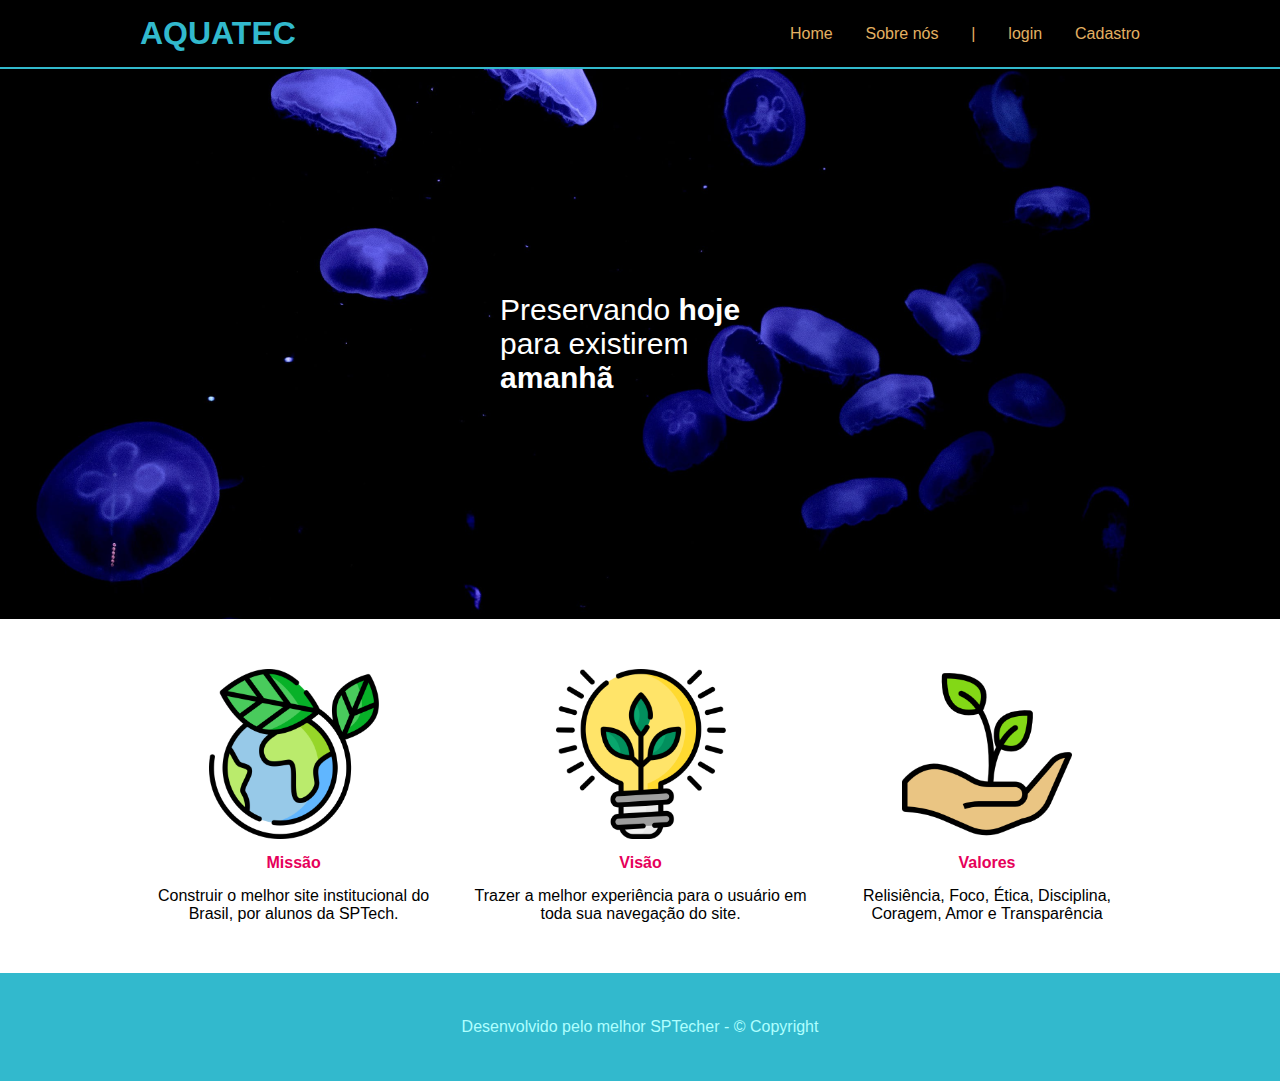
<file: Site-Institucional/index.html>
<!DOCTYPE html>
<html lang="pt-br">

<head>
    <meta charset="UTF-8">
    <meta http-equiv="X-UA-Compatible" content="IE=edge">
    <meta name="viewport" content="width=device-width, initial-scale=1.0">
    <link rel="stylesheet" href="style.css">
    <title>Site institucional</title>
</head>

<body>
    <!-- header -->
    <div class="header">
        <div class="container">
            <h1><a href="index.html">AQUATEC</a></h1>
            <div class="navbar">
                <ul>
                    <li><a href="index.html">Home</a></li>
                    <li>Sobre nós</li>
                    <li>|</li>
                    <li><a href="login.html">login</a></li>
                    <li><a href="cadastro.html">Cadastro</a></li>
                </ul>
            </div>
        </div>
    </div>

    <!-- banner -->
    <div class="banner">
        <div class="container">
            <p>Preservando <b>hoje</b> para existirem <b>amanhã</b></p>
        </div>
    </div>

    <div class="social">
        <div class="container">
            <div class="caixas">
                <div class="caixa">
                    <img src="assets/img/planet-earth_color.png" alt="Imagem sobre nossa missão">
                    <h4>Missão</h4>
                    <p>Construir o melhor site institucional do Brasil, por alunos da SPTech.</p>
                </div>
                <div class="caixa">
                    <img src="assets/img/lightbulb_color.png" alt="Imagem sobre nossa visão">
                    <h4>Visão</h4>
                    <p>Trazer a melhor experiência para o usuário em toda sua navegação do site.</p>
                </div>
                <div class="caixa">
                    <img src="assets/img/growth_color.png" alt="Imagem sobre nossa valores">
                    <h4>Valores</h4>
                    <p>Relisiência, Foco, Ética, Disciplina, Coragem, Amor e Transparência</p>
                </div>
            </div>
        </div>
    </div>
    
    <!-- footer -->
    <div class="footer">
        <div class="container">
            <p>Desenvolvido pelo melhor SPTecher - &copy; Copyright</p>
        </div>
    </div>
</body>

</html>
</file>
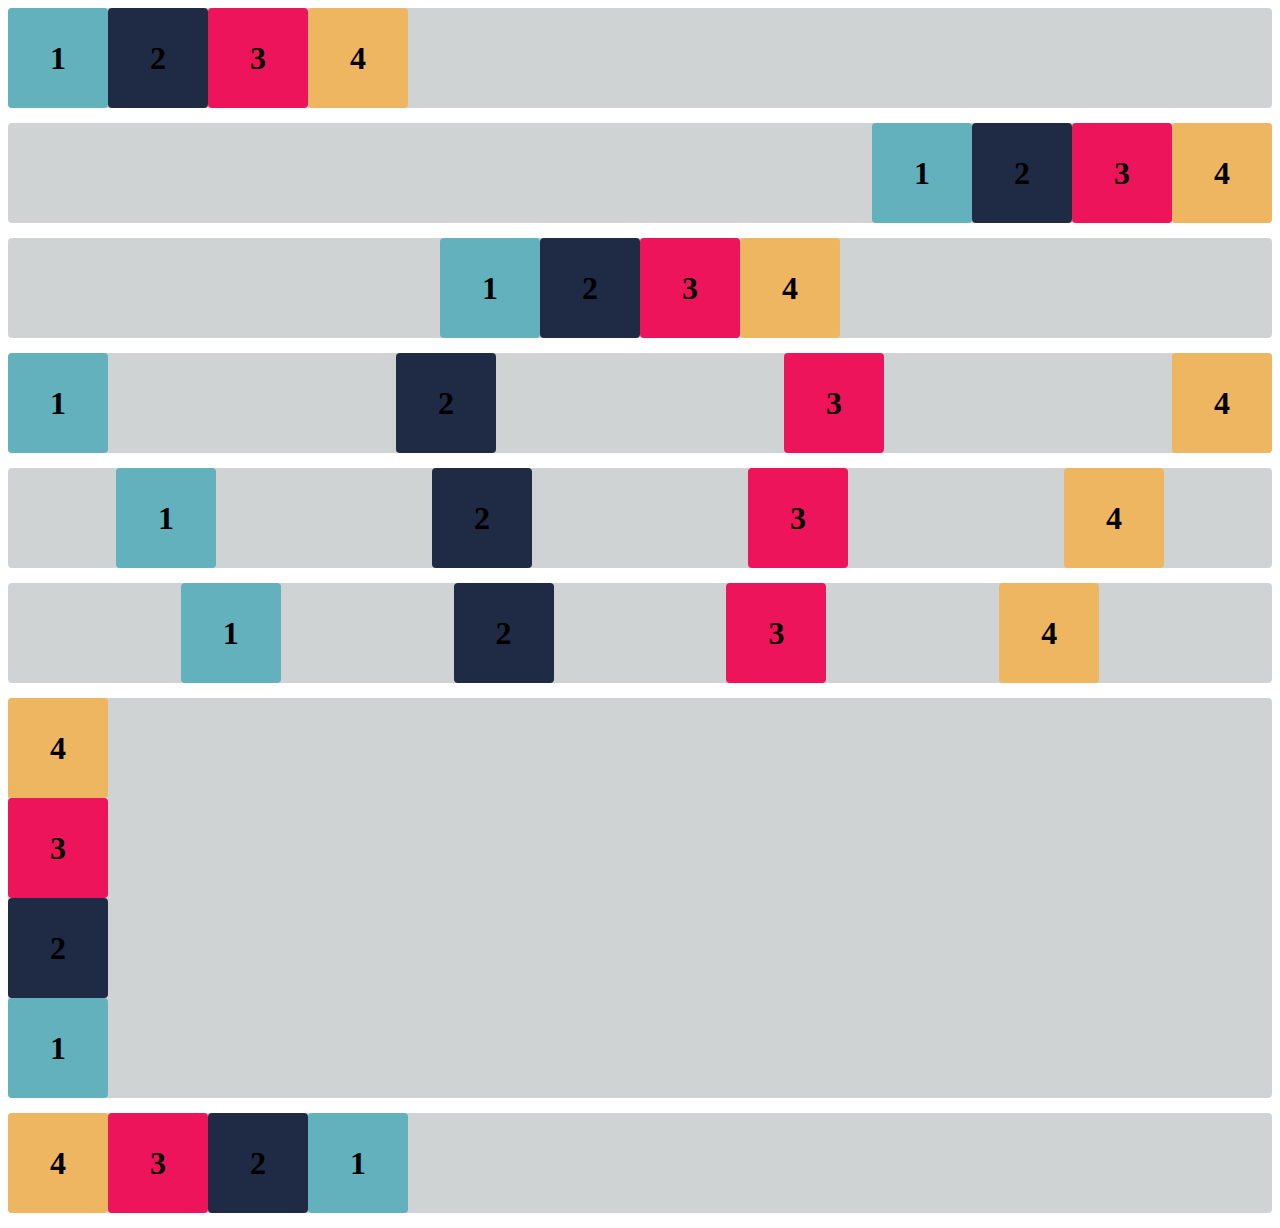
<file: ExercicioFlex-Box/Exercicios_flexbox/index.html>
<!DOCTYPE html>
<html lang="pt-BR">

<head>
    <meta charset="UTF-8">
    <meta http-equiv="X-UA-Compatible" content="IE=edge">
    <meta name="viewport" content="width=device-width, initial-scale=1.0">
    <title>Flex-box</title>
    <link rel="stylesheet" href="estilo.css">
</head>

<body>

    <div class="base container1">
        <div class="flex-item box1"><h1>1</h1></div>
        <div class="flex-item box2"><h1>2</h1></div>
        <div class="flex-item box3"><h1>3</h1></div>
        <div class="flex-item box4"><h1>4</h1></div>
    </div>
    <div class="base container2">
        <div class="flex-item box1"><h1>1</h1></div>
        <div class="flex-item box2"><h1>2</h1></div>
        <div class="flex-item box3"><h1>3</h1></div>
        <div class="flex-item box4"><h1>4</h1></div>
    </div>
    <div class="base container3">
        <div class="flex-item box1"><h1>1</h1></div>
        <div class="flex-item box2"><h1>2</h1></div>
        <div class="flex-item box3"><h1>3</h1></div>
        <div class="flex-item box4"><h1>4</h1></div>
    </div>
    <div class="base container4">
        <div class="flex-item box1"><h1>1</h1></div>
        <div class="flex-item box2"><h1>2</h1></div>
        <div class="flex-item box3"><h1>3</h1></div>
        <div class="flex-item box4"><h1>4</h1></div>
    </div>
    <div class="base container5">
        <div class="flex-item box1"><h1>1</h1></div>
        <div class="flex-item box2"><h1>2</h1></div>
        <div class="flex-item box3"><h1>3</h1></div>
        <div class="flex-item box4"><h1>4</h1></div>
    </div>
    <div class="base container6">
        <div class="flex-item box1"><h1>1</h1></div>
        <div class="flex-item box2"><h1>2</h1></div>
        <div class="flex-item box3"><h1>3</h1></div>
        <div class="flex-item box4"><h1>4</h1></div>
    </div>

    <div class="base container-exercicio-B">
        <div class="flex-item box1"><h1>1</h1></div>
        <div class="flex-item box2"><h1>2</h1></div>
        <div class="flex-item box3"><h1>3</h1></div>
        <div class="flex-item box4"><h1>4</h1></div>
    </div>
    <div class="base container-desafio">
        <div class="flex-item box1"><h1>1</h1></div>
        <div class="flex-item box2"><h1>2</h1></div>
        <div class="flex-item box3"><h1>3</h1></div>
        <div class="flex-item box4"><h1>4</h1></div>
    </div>


</body>

</html>
</file>
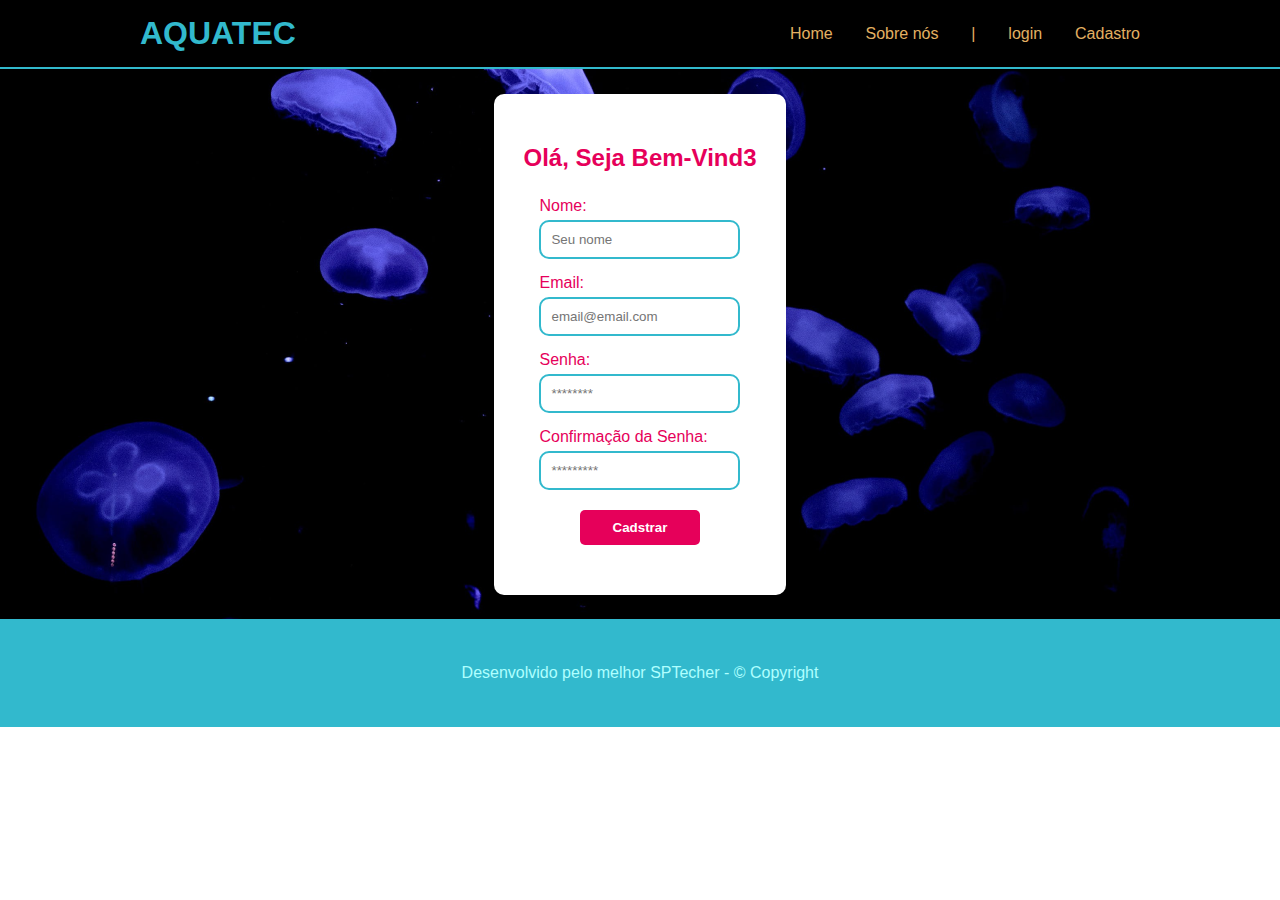
<file: Site-Institucional/cadastro.html>
<!DOCTYPE html>
<html lang="pt-br">

<head>
    <meta charset="UTF-8">
    <meta http-equiv="X-UA-Compatible" content="IE=edge">
    <meta name="viewport" content="width=device-width, initial-scale=1.0">
    <link rel="stylesheet" href="style.css">
    <link rel="stylesheet" href="login.css">
    <title>Cadastrar</title>
</head>

<body>
    <!-- header -->
    <div class="header">
        <div class="container">
            <h1><a href="index.html">AQUATEC</a></h1>
            <div class="navbar">
                <ul>
                    <li><a href="index.html">Home</a></li>
                    <li>Sobre nós</li>
                    <li>|</li>
                    <li><a href="login.html">login</a></li>
                    <li><a href="cadastro.html">Cadastro</a></li>
                </ul>
            </div>
        </div>
    </div>

    <!-- banner -->
    <div class="banner">
        <div class="container">
            <div class="cadastro">
                <div class="caixa-formulario">
                    <h2>Olá, Seja Bem-Vind3</h2>
                    <div class="campo">
                        <label for="in_nome">Nome:</label>
                        <input type="text" id="in_nome" placeholder="Seu nome">
                    </div>
                    <div class="campo">
                        <label for="email">Email:</label>
                        <input type="text" id="email" placeholder="email@email.com">
                    </div>
                    <div class="campo">
                        <label for="password">Senha:</label>
                        <input type="password" id="password" placeholder="********">
                    </div>
                    <div class="campo">
                        <label for="confirm_password">Confirmação da Senha:</label>
                        <input type="password" id="confirm_password" placeholder="*********">
                    </div>
                    <button>Cadstrar</button>
                </div>
            </div>
        </div>
    </div>

    <!-- footer -->
    <div class="footer">
        <div class="container">
            <p>Desenvolvido pelo melhor SPTecher - &copy; Copyright</p>
        </div>
    </div>

</body>

</html>
</file>
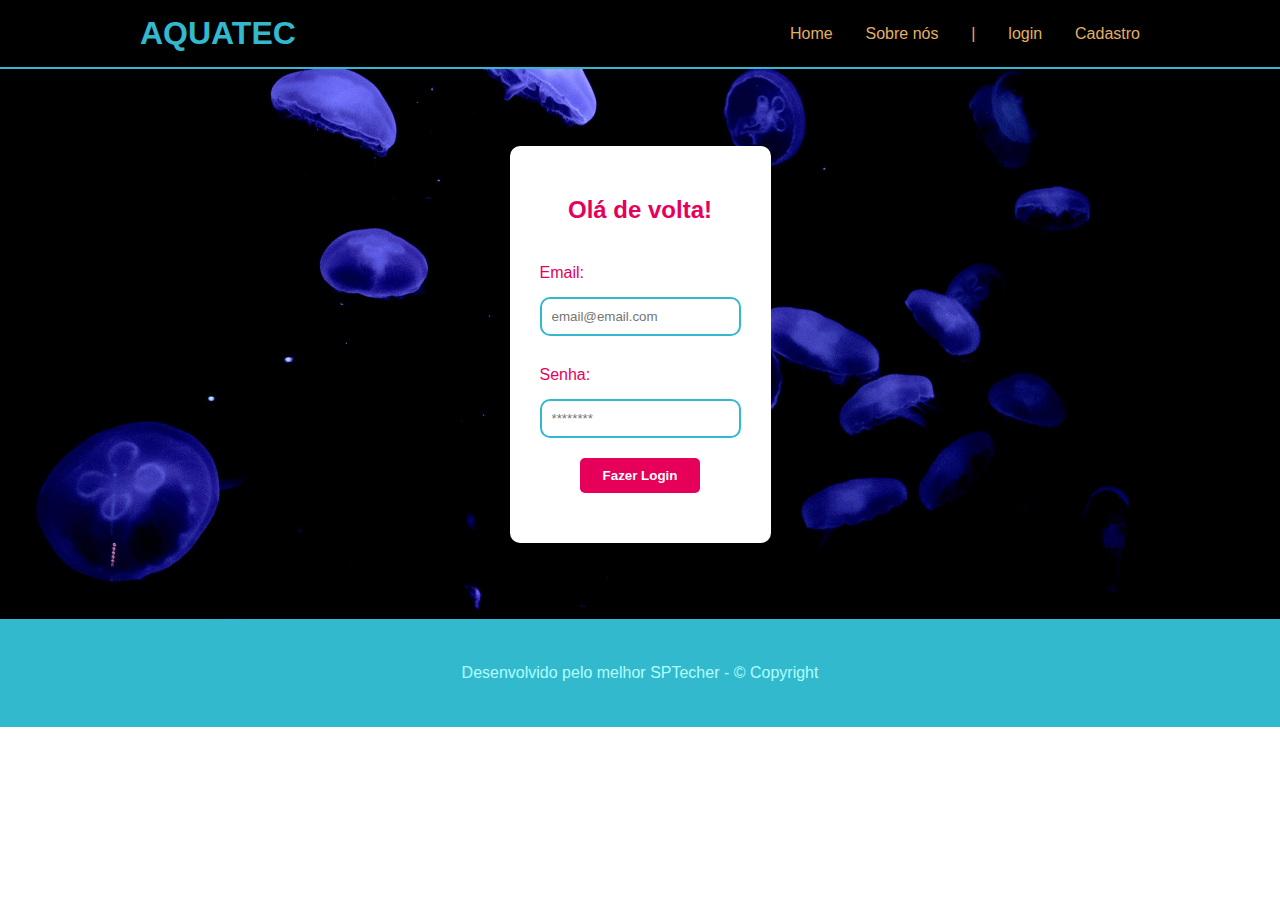
<file: Site-Institucional/login.html>
<!DOCTYPE html>
<html lang="pt-br">

<head>
    <meta charset="UTF-8">
    <meta http-equiv="X-UA-Compatible" content="IE=edge">
    <meta name="viewport" content="width=device-width, initial-scale=1.0">
    <link rel="stylesheet" href="style.css">
    <link rel="stylesheet" href="login.css">
    <title>LOGIN</title>
</head>

<body>
    <!-- header -->
    <div class="header">
        <div class="container">
            <h1><a href="index.html">AQUATEC</a></h1>
            <div class="navbar">
                <ul>
                    <li><a href="index.html">Home</a></li>
                    <li>Sobre nós</li>
                    <li>|</li>
                    <li><a href="login.html">login</a></li>
                    <li><a href="cadastro.html">Cadastro</a></li>
                </ul>
            </div>
        </div>
    </div>

    <!-- banner -->
    <div class="banner">
        <div class="container">
            <div class="caixa-formulario">
                <h2>Olá de volta!</h2>
                <div class="campo">
                    <label for="email">Email:</label>
                    <input type="text" id="email" placeholder="email@email.com">
                </div>
                <div class="campo">
                    <label for="password">Senha:</label>
                    <input type="password" id="email" placeholder="********">
                </div>
                <button>Fazer Login</button>
            </div>
        </div>
    </div>

    <!-- footer -->
    <div class="footer">
        <div class="container">
            <p>Desenvolvido pelo melhor SPTecher - &copy; Copyright</p>
        </div>
    </div>

</body>

</html>
</file>
<file: Site-Institucional/style.css>
*{
    padding: 0;
    margin: 0;
    font-family: sans-serif;
}
.header{
    background-color: black;
    color: #f1f1f1;
    padding: 15px;
    border-bottom:2px solid #32b9cd;
}
.container{
    width: 80%;
    margin: auto;
    display: flex;
    align-items: center;
    justify-content: space-between;
}

h1 a{
    color: #32b9cd;
    font-weight: 900;
    text-decoration: none;
}
ul{
    display: flex;
    width: 350px;
    justify-content: space-between;
    list-style: none;
    
}
li{
    color: #e3b062;
}

/* Banner */
.banner{
    background-image: url(assets/img/bg-jelly-fish-para_outras_pags.png);
    padding: 100px 0;
}
.banner .container {
    height: 350px;
    align-items: center;
    justify-content: center;
}

.banner p {
    width: 280px;
    color: #ffff;
    font-size: 30px;
}

/* Social */

.social {
    margin: 50px 0;
}
.social .caixas,.caixa{
    display: flex;
}
.social .caixa {
    flex-direction: column;
    align-items: center;
    margin: 0 15px;
}
.caixa h4{
    margin: 15px 0;
    color: #e6005a;
}

.caixa p{
    text-align: center;
    color: black;
}

.caixa img{ 
    width: 170px;
}

/* Footer */
.footer{
    padding: 45px 0;
    background-color: #32b9cd;
}

.footer .container {
    justify-content: center;
}

.footer p {
    color: #afffff;
}

li a {
    color: #e3b062;
    text-decoration: none;
    cursor: pointer;
}
</file>
<file: ExercicioFlex-Box/Exercicios_flexbox/estilo.css>
.flex-item {
    width: 100px;
    height: 100px;
    border-radius: 4px;
    display: flex;
    align-items: center;
}

.base {
    margin-bottom: 15px;
    background-color: #d0d3d4;
    border-radius: 4px;
}

.box1 {
    background-color: #63b1bc;
}

.box2 {
    background-color: #1f2a44;
}

.box3 {
    background-color: #ed145b;
}

.box4 {
    background-color: #efb661;
}

h1 {
    margin: auto;
}

/* Insira o código abaixo */

.container1 {
    display: flex;
    justify-content: start;
}

.container2 {
    display: flex;
    justify-content: end;
}

.container3 {
    display: flex;
    justify-content: center;
}

.container4 {
    display: flex;
    justify-content: space-between;
}

.container5 {
    display: flex;
    justify-content: space-around;
}

.container6 {
    display: flex;
    justify-content: space-evenly;
}

.container-exercicio-B {
    display: flex;
    flex-direction: column-reverse;
}

.container-desafio {
    display: flex;
    flex-direction: row-reverse;
    justify-content: start;
}
</file>
<file: Site-Institucional/login.css>
/* Formulario Login e Cadastro */

.caixa-formulario {
    background-color: #ffff;
    border-radius: 10px;
    padding: 50px 30px;
    display: flex;
    flex-direction: column;
    align-items: center;
    justify-content: center;
}


.caixa-formulario h2 {
    color: #e6005a;
    margin-bottom: 10px;
}

.campo {
    display: flex;
    flex-direction: column;
    align-items: flex-start;
    justify-content: flex-end;
    margin-top: 30px;
}

button {
    margin-top: 30px;
    background-color: red;
}

.campo input {
    padding: 10px;
    border-radius: 10px;
    border: 2px solid #32b9cd;
    color: #000;
}

.campo label {
    color: #e6005a;
    padding-bottom: 15px;
}

.caixa-formulario button {
    margin-top: 20px;
    width: 120px;
    color: #ffff;
    background-color: #e6005a;
    padding: 10px 20px;
    font-weight: bold;
    border: none;
    border-radius: 5px;
    cursor: pointer;
}

.caixa-formulario button:hover {
    opacity: 0.8;
}

.cadastro .caixa-formulario {
    background-color: #ffff;
    border-radius: 10px;
    padding: 50px 30px;
    display: flex;
    flex-direction: column;
    align-items: center;
    justify-content: center;
}

.cadastro .campo{
    margin-top: 15px;
}

.cadastro label{
    padding-bottom: 5px;
}
</file>
